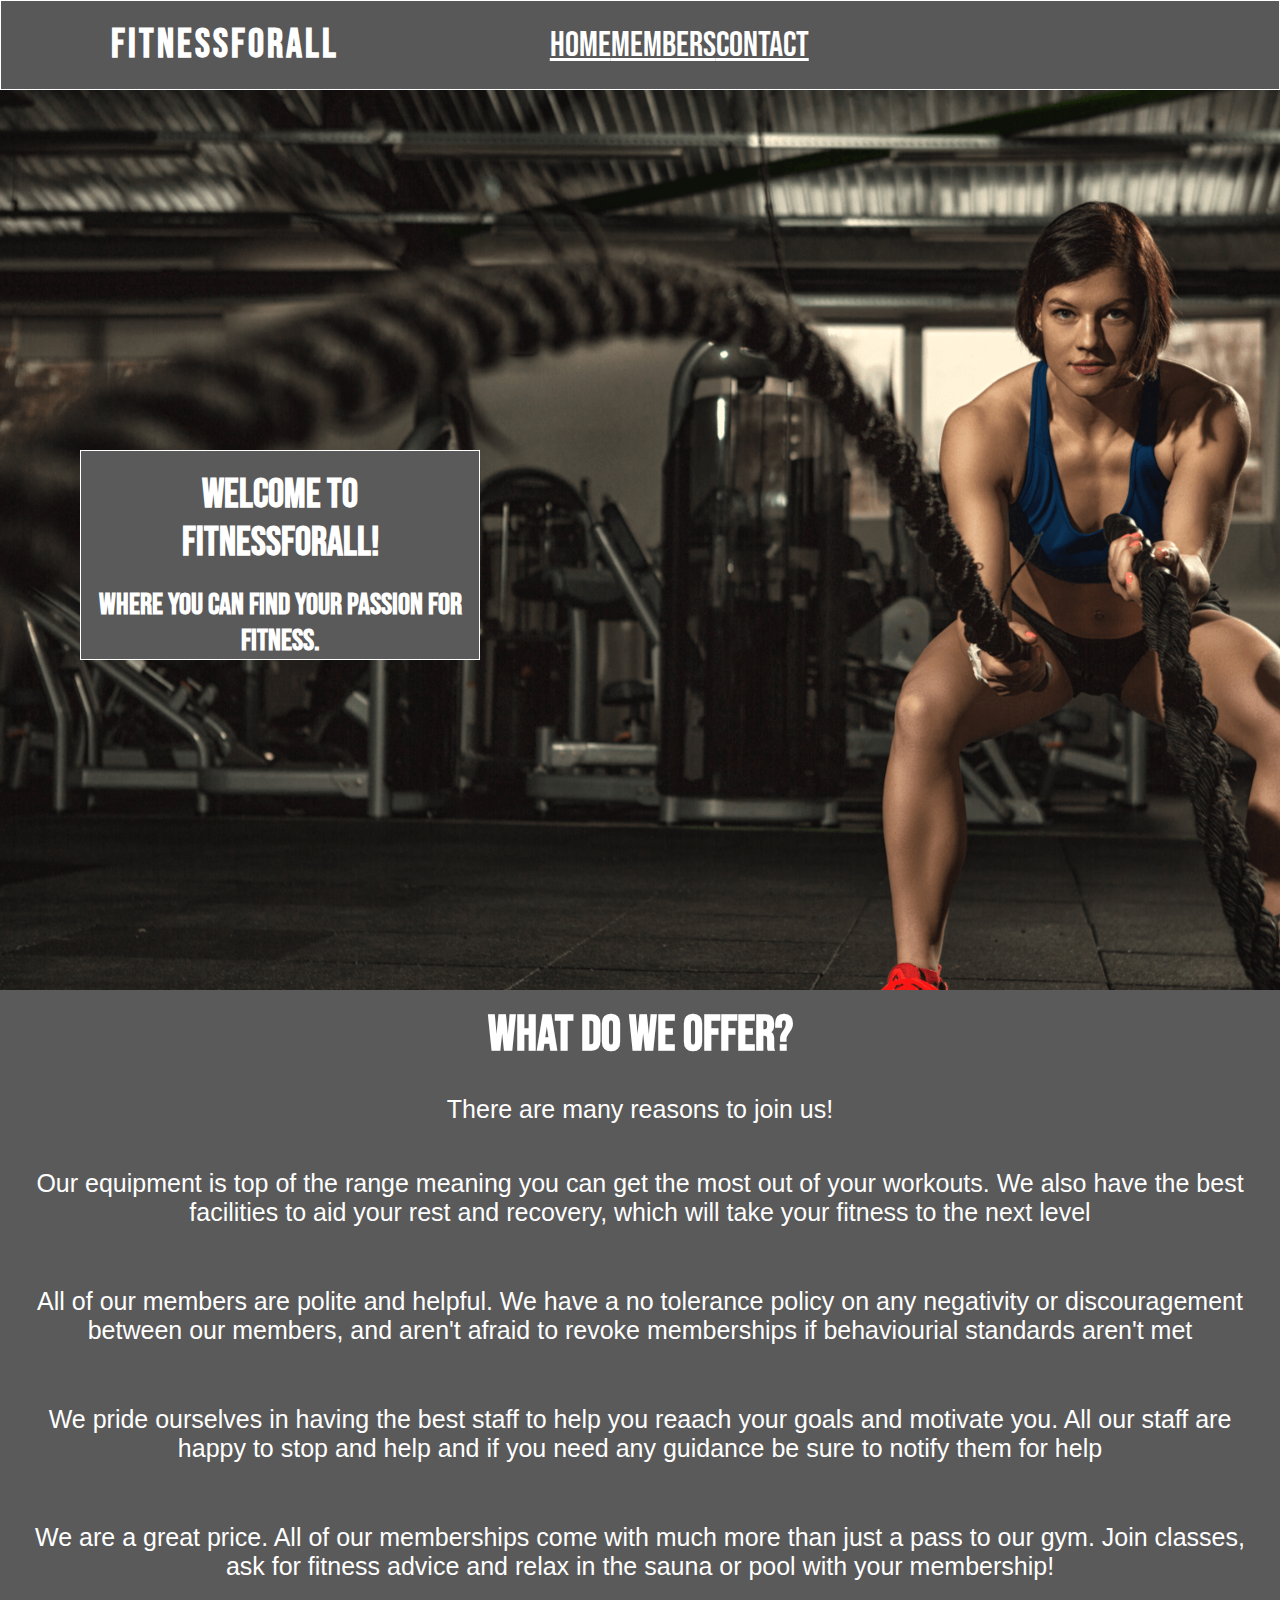
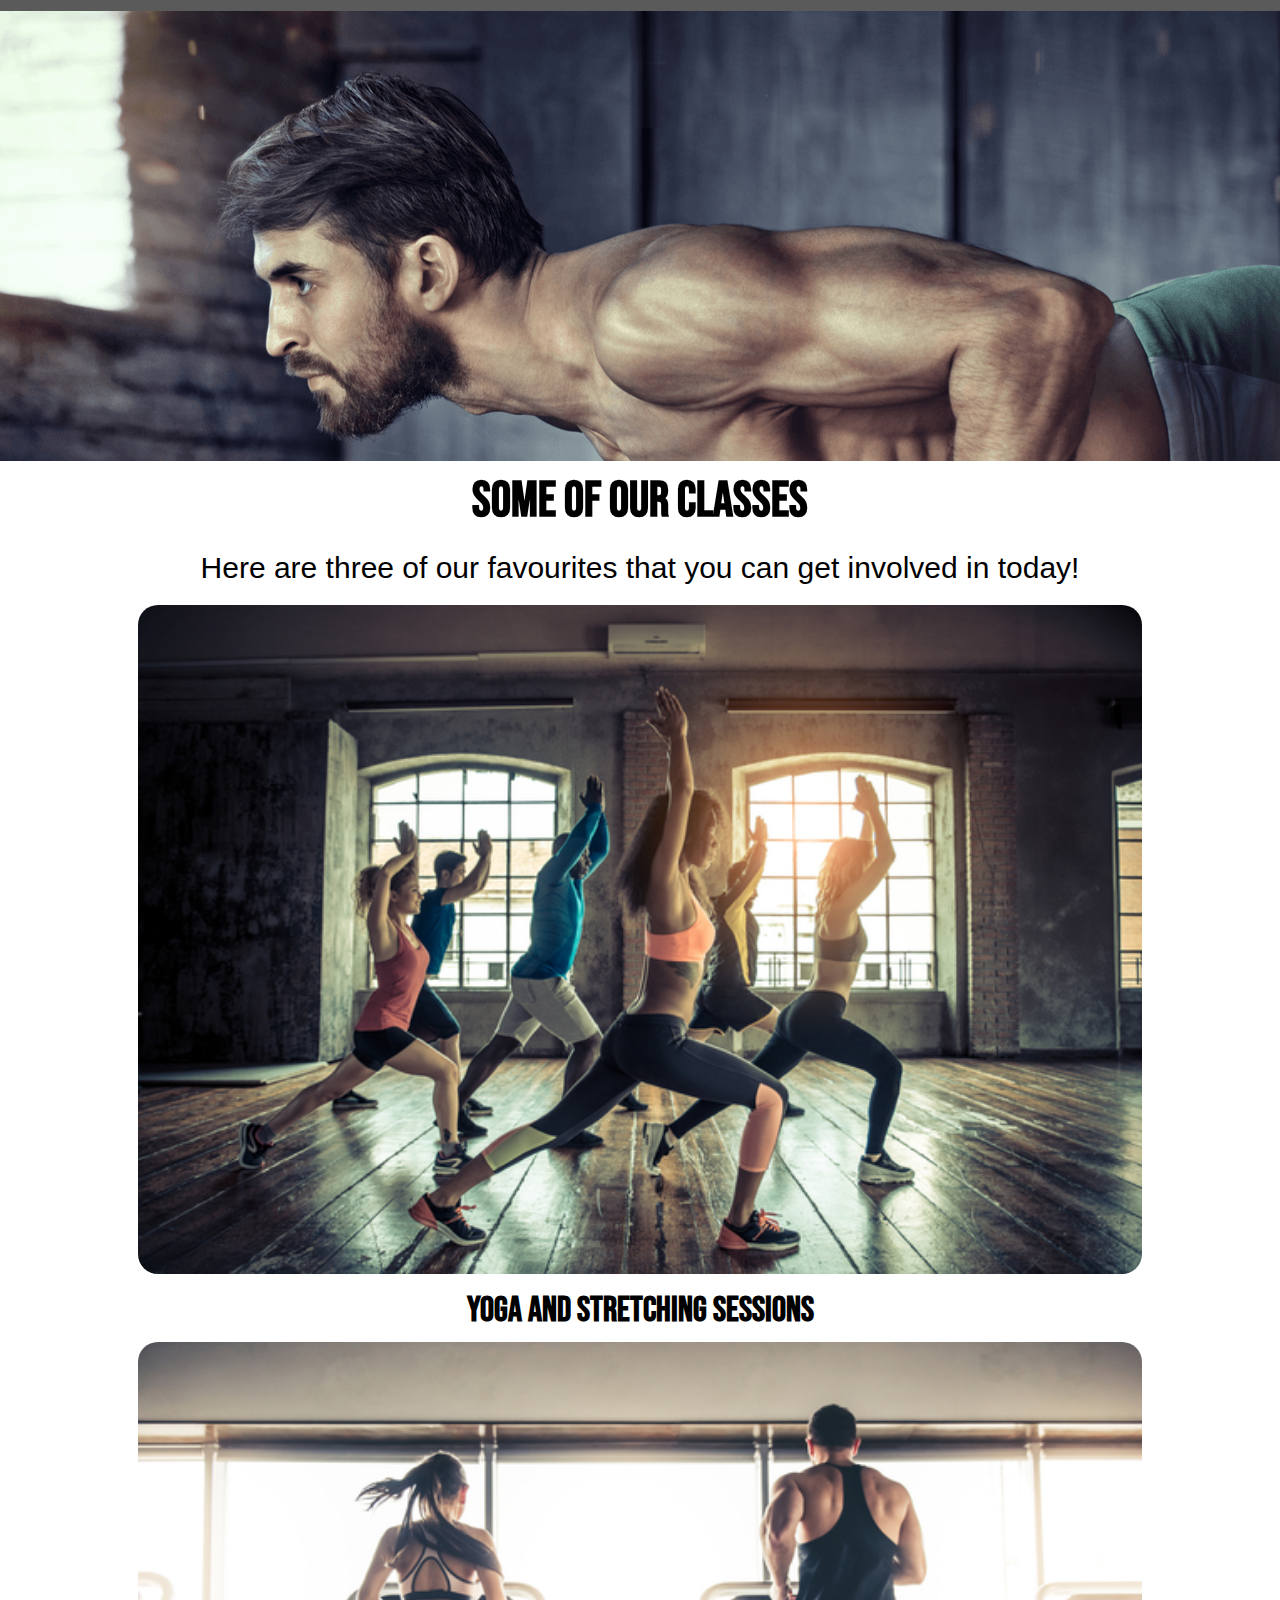
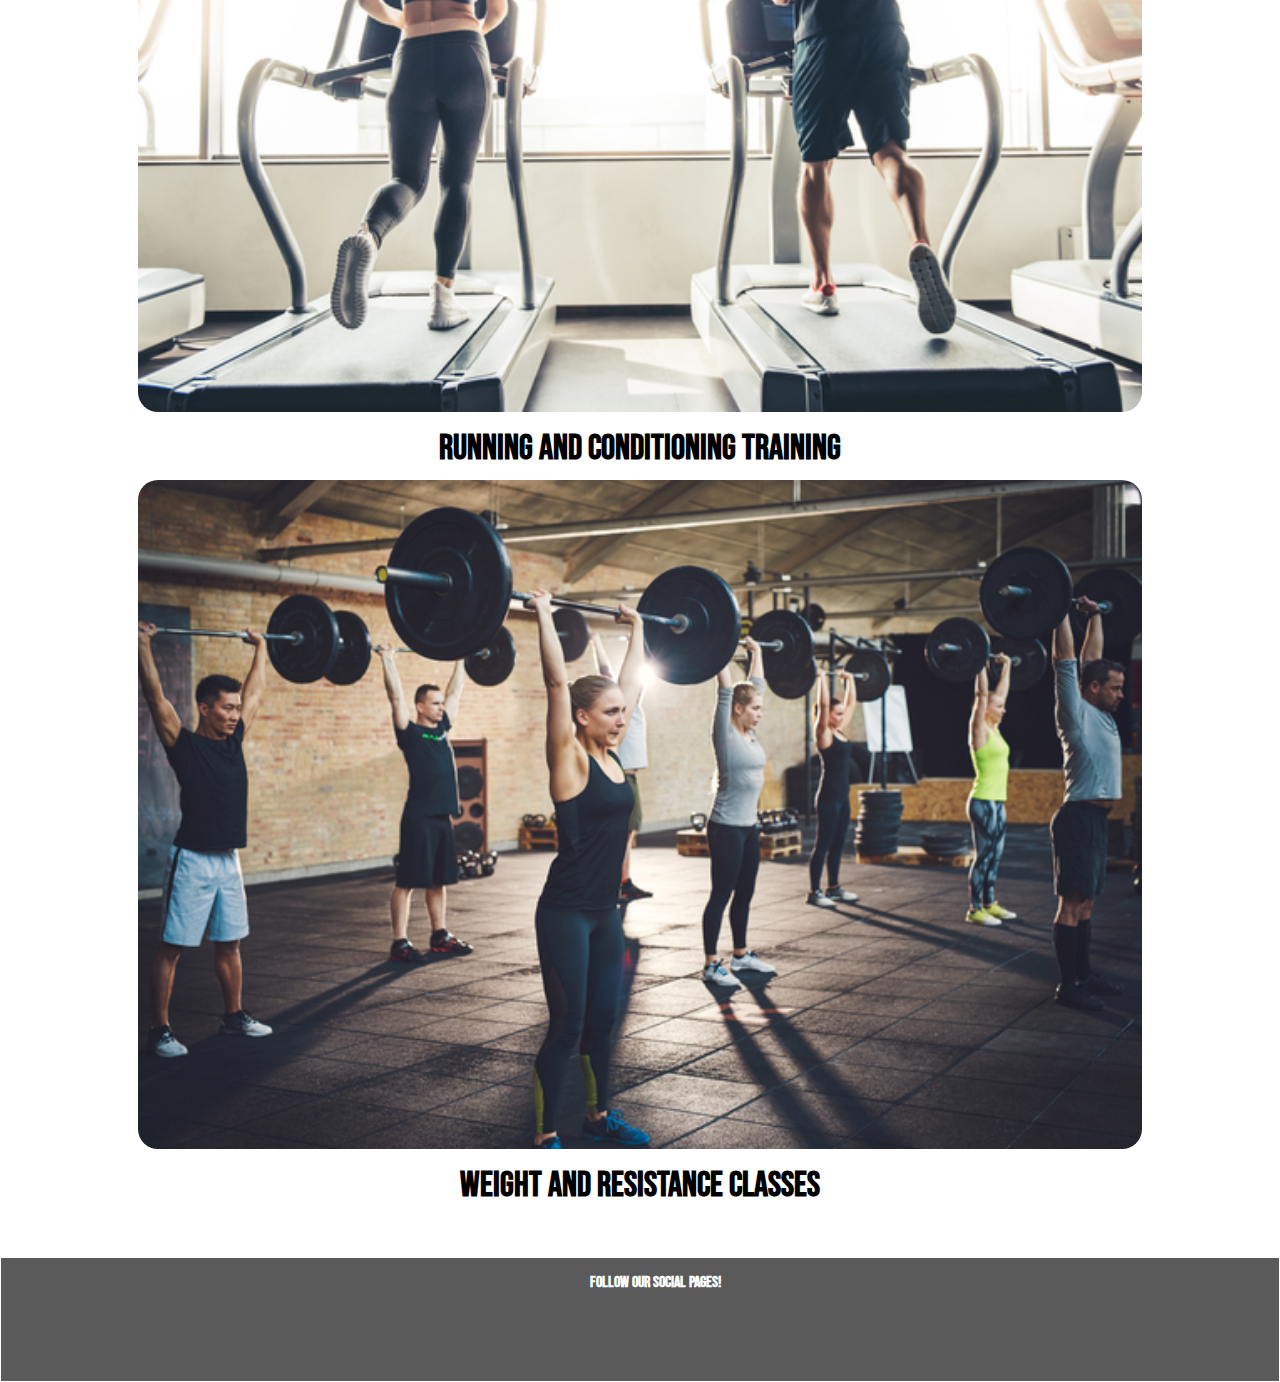
<file: index.html>
<!DOCTYPE html>
<html lang="en">

<head>
    <meta charset="utf-8">
    <meta name="viewport" content="width=device-width">
    <title>FitnessForAll</title>
    <!-- Links to keep the external libraries used working -->
    <link href="https://cdn.jsdelivr.net/npm/bootstrap@5.0.0/dist/css/bootstrap.min.css" rel="stylesheet"
        integrity="sha384-wEmeIV1mKuiNpC+IOBjI7aAzPcEZeedi5yW5f2yOq55WWLwNGmvvx4Um1vskeMj0" crossorigin="anonymous">
    <link rel="stylesheet" href="https://use.fontawesome.com/releases/v5.6.3/css/all.css"
        integrity="sha384-UHRtZLI+pbxtHCWp1t77Bi1L4ZtiqrqD80Kn4Z8NTSRyMA2Fd33n5dQ8lWUE00s/" crossorigin="anonymous" />
    <link href="https://fonts.googleapis.com/css2?family=Bebas+Neue&display=swap" rel="stylesheet">
    <link href="assets/css/style.css" rel="stylesheet" type="text/css">
    <script src="/assets/js/script.js" defer></script>
</head>

<body>
    <nav class='navbar'>
        <div class='navname'>
            <h3>FitnessForAll <i class="fas fa-dumbbell"></i></h3>
        </div>
        <a href='#' class='navbutton' aria-label="hamburger button">
            <span class='line'></span>
            <span class='line'></span>
            <span class='line'></span>
        </a>
        <div class='links'>
            <ul>
                <li class="nav-item"><a class="nav-link" href="index.html">HOME</a></li>
                <li class="nav-item"><a class="nav-link" href="members.html">MEMBERS</a></li>
                <li class="nav-item"><a class="nav-link" href="contact.html">CONTACT</a></li>
            </ul>
        </div>
    </nav>
    <div class='landingimg'>
        <div class='landingtext'>
            <h3>Welcome to FitnessForAll!</h3>
            <h4>Where you can find your passion for fitness.</h4>
        </div>
    </div>
    <div class='row g-0'>
        <div class='class-title col-md-12'>
            <h3>What do we offer?</h3>
            <p>There are many reasons to join us!</p>
        </div>
    </div>
    <div class='row g-0' id='offer'>
        <div id='equipment' class='col-lg-3'>
            <i class="fas fa-dumbbell"></i>
            <p>Our equipment is top of the range meaning you can get the most out of your workouts. We also have the
                best facilities to aid your rest and recovery, which will take your fitness to the next level</p>
        </div>
        <div id='environment' class='col-lg-3'>
            <i class="far fa-grin-alt"></i>
            <p>All of our members are polite and helpful. We have a no tolerance policy on any negativity or
                discouragement between our members, and aren't afraid to revoke memberships if behaviourial standards
                aren't met</p>
        </div>
        <div id='support' class='col-lg-3'>
            <i class="fas fa-users"></i>
            <p>We pride ourselves in having the best staff to help you reaach your goals and motivate you. All our staff
                are happy to stop and help and if you need any guidance be sure to notify them for help</p>
        </div>
        <div id='products' class='col-lg-3'>
            <i class="fas fa-coins"></i>
            <p>We are a great price. All of our memberships come with much more than just a pass to our gym. Join
                classes, ask for fitness advice and relax in the sauna or pool with your membership!</p>
        </div>
    </div>

    <div class='whatsonimg'>
        <div class='whatsontext'>
        </div>
    </div>

    <div class='row g-0'>
        <div class='classes col-md-12 ourclasses'>
            <h3>Some of our classes</h3>
            <p>Here are three of our favourites that you can get involved in today!</p>
        </div>
    </div>

    <div class='row g-0 classesimg'>
        <div class='col-md-4'>
            <img src='assets/images/yoga.png' alt="Yoga Class">
            <h5>Yoga and Stretching Sessions</h5>
        </div>
        <div class='col-md-4'>
            <img src='assets/images/running.png' alt="Running Class">
            <h5>Running and Conditioning Training</h5>
        </div>
        <div class='col-md-4'>
            <img src='assets/images/weights.png' alt="Weights Class">
            <h5>Weight and Resistance Classes</h5>
        </div>
    </div>

    <footer>
        <div class='footerdiv'>
            <h4>Follow our Social Pages!</h4>
            <ul class="icons">
                <li><a href="https://www.facebook.com" aria-label='twitter' target="_blank" rel="noopener"><i
                            class="fab fa-facebook-square"></i></a></li>
                <li><a href="https://www.twitter.com" aria-label='facebook' target="_blank" rel="noopener"><i
                            class="fab fa-twitter-square"></i></a></li>
                <li><a href="https://www.youtube.com" aria-label='youtube' target="_blank" rel="noopener"><i
                            class="fab fa-youtube-square"></i></a></li>
                <li><a href="https://www.instagram.com" aria-label='instagram' target="_blank" rel="noopener"><i
                            class="fab fa-instagram"></i></a></li>
            </ul>
        </div>
    </footer>
</body>

</html>
</file>
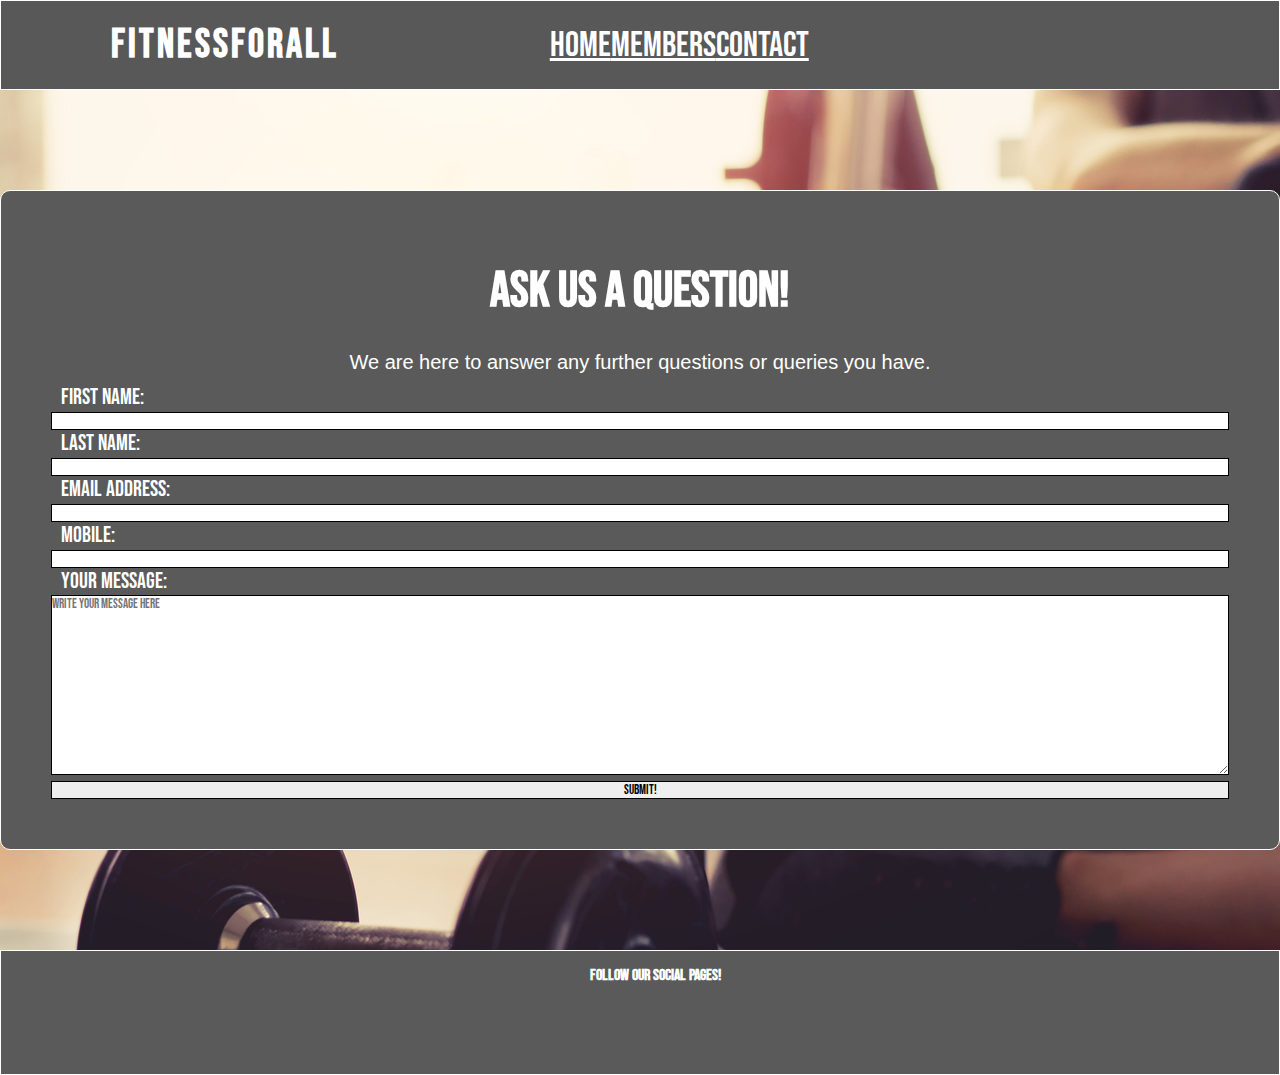
<file: contact.html>
<!DOCTYPE html>
<html lang="en">

<head>
    <meta charset="utf-8">
    <meta name="viewport" content="width=device-width">
    <title>FitnessForAll</title>
    <!-- Links to keep the external libraries used working -->
    <link href="https://cdn.jsdelivr.net/npm/bootstrap@5.0.0/dist/css/bootstrap.min.css" rel="stylesheet"
        integrity="sha384-wEmeIV1mKuiNpC+IOBjI7aAzPcEZeedi5yW5f2yOq55WWLwNGmvvx4Um1vskeMj0" crossorigin="anonymous">
    <link rel="stylesheet" href="https://use.fontawesome.com/releases/v5.6.3/css/all.css"
        integrity="sha384-UHRtZLI+pbxtHCWp1t77Bi1L4ZtiqrqD80Kn4Z8NTSRyMA2Fd33n5dQ8lWUE00s/" crossorigin="anonymous" />
    <link href="https://fonts.googleapis.com/css2?family=Bebas+Neue&display=swap" rel="stylesheet">
    <link href="assets/css/style.css" rel="stylesheet" type="text/css">
    <script src="/assets/js/script.js" defer></script>
</head>

<body>
    <nav class='navbar'>
        <div class='navname'>
            <h3>FitnessForAll <i class="fas fa-dumbbell"></i></h3>
        </div>
        <a href='#' class='navbutton'>
            <span class='line'></span>
            <span class='line'></span>
            <span class='line'></span>
        </a>
        <div class='links'>
            <ul>
                <li class="nav-item"><a class="nav-link" href="index.html">HOME</a></li>
                <li class="nav-item"><a class="nav-link" href="members.html">MEMBERS</a></li>
                <li class="nav-item"><a class="nav-link" href="contact.html">CONTACT</a></li>
            </ul>
        </div>
    </nav>
    <div class="contactimg row g-0">
        <div class="col-md-8 offset-md-2 form">
                <form action="mailto:danbeasley1998@yahoo.co.uk" method="get" enctype="text/plain">
                    <h2>Ask us a question!</h2>
                    <p id='formdesc'>We are here to answer any further questions or queries you have.</p>
                    <label for="fname">First Name:</label>
                    <input class="dataentry" type="text" id="fname" name="first_name" required><br>
                    <label for="lname">Last Name:</label>
                    <input class="dataentry" type="text" id="lname" name="last_name" required><br>
                    <label for="email">Email Address:</label>
                    <input class="dataentry" type="email" id="email" name="email_address" required><br>
                    <label for="mobile">Mobile:</label>
                    <input class="dataentry" type="text" id="mobile" name="mobile"><br>
                    <label for="message">Your Message:</label><br>
                    <textarea id="message" name="message" placeholder="Write your message here" required
                        class="text-input"></textarea>
                    <input class="submitbutton" type="submit" value="Submit!">
                </form>
        </div>
    </div>
    <footer>
        <div class='footerdiv'>
            <h4>Follow our Social Pages!</h4>
            <ul class="icons">
                <li><a href="https://www.facebook.com" aria-label='twitter' target="_blank" rel="noopener"><i
                            class="fab fa-facebook-square"></i></a></li>
                <li><a href="https://www.twitter.com" aria-label='facebook' target="_blank" rel="noopener"><i
                            class="fab fa-twitter-square"></i></a></li>
                <li><a href="https://www.youtube.com" aria-label='youtube' target="_blank" rel="noopener"><i
                            class="fab fa-youtube-square"></i></a></li>
                <li><a href="https://www.instagram.com" aria-label='instagram' target="_blank" rel="noopener"><i
                            class="fab fa-instagram"></i></a></li>
            </ul>
        </div>
    </footer>
</body>

</html>
</file>
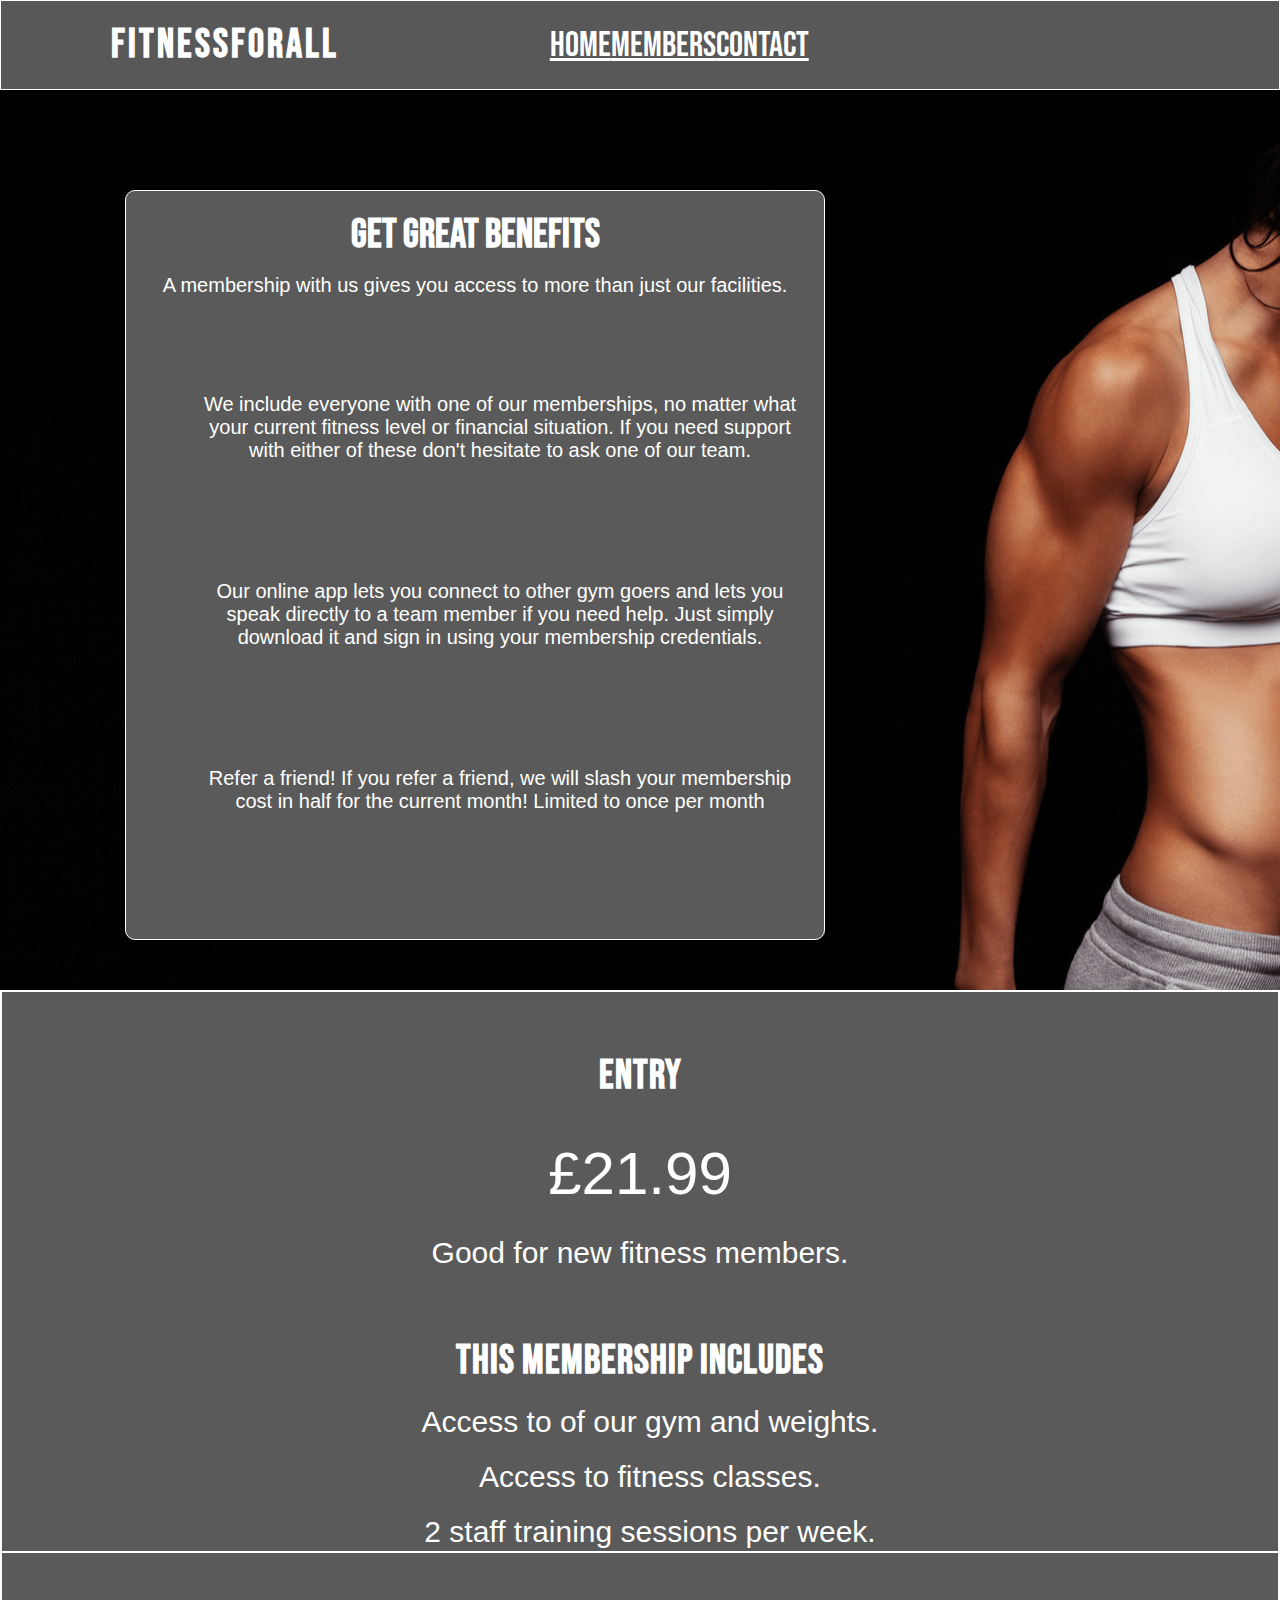
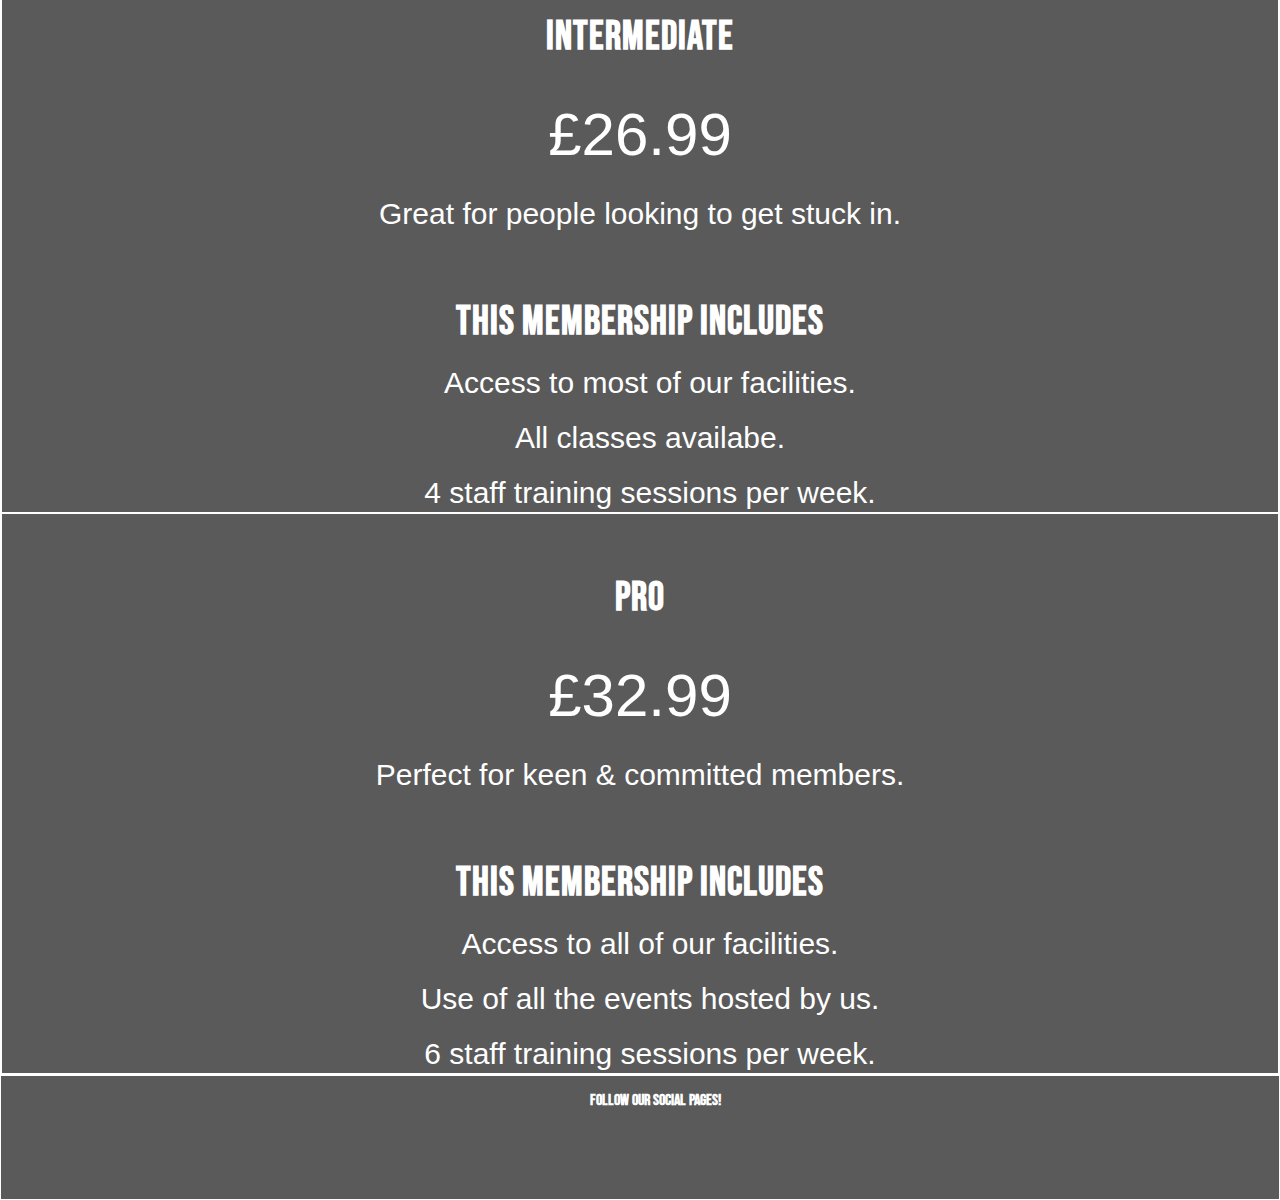
<file: members.html>
<!DOCTYPE html>
<html lang="en">

<head>
    <meta charset="utf-8">
    <meta name="viewport" content="width=device-width">
    <title>FitnessForAll</title>
    <!-- Links to keep the external libraries used working -->
    <link href="https://cdn.jsdelivr.net/npm/bootstrap@5.0.0/dist/css/bootstrap.min.css" rel="stylesheet"
        integrity="sha384-wEmeIV1mKuiNpC+IOBjI7aAzPcEZeedi5yW5f2yOq55WWLwNGmvvx4Um1vskeMj0" crossorigin="anonymous">
    <link rel="stylesheet" href="https://use.fontawesome.com/releases/v5.6.3/css/all.css"
        integrity="sha384-UHRtZLI+pbxtHCWp1t77Bi1L4ZtiqrqD80Kn4Z8NTSRyMA2Fd33n5dQ8lWUE00s/" crossorigin="anonymous" />
    <link href="https://fonts.googleapis.com/css2?family=Bebas+Neue&display=swap" rel="stylesheet">
    <link href="assets/css/style.css" rel="stylesheet" type="text/css">
</head>

<body>
    <nav class='navbar'>
        <div class='navname'>
            <h3>FitnessForAll <i class="fas fa-dumbbell"></i></h3>
        </div>
        <a class='navbutton' aria-label="hamburger button">
            <span class='line'></span>
            <span class='line'></span>
            <span class='line'></span>
        </a>
        <div class='links'>
            <ul>
                <li class="nav-item"><a class="nav-link" href="index.html">HOME</a></li>
                <li class="nav-item"><a class="nav-link" href="members.html">MEMBERS</a></li>
                <li class="nav-item"><a class="nav-link" href="contact.html">CONTACT</a></li>
            </ul>
        </div>
    </nav>
    <div class='membersimg'>

        <div class='memberstext col-lg-12'>
            <div class='members-text-title'>
                <h3>Get great benefits</h3>
                <p>A membership with us gives you access to more than just our facilities.</p>
            </div>

            <div class='membership1'>
                <p><i class="fas fa-check"></i></p>
                <p>We include everyone with one of our memberships, no matter what your current fitness level or financial situation. If you need support with either of these don't hesitate to ask one of our team.</p>
            </div>
            <div class='membership2'>
                <p><i class="fas fa-check"></i></p>
                <p>Our online app lets you connect to other gym goers and lets you speak directly to a team member if you need help. Just simply download it and sign in using your membership credentials.</p>
            </div>
            <div class='membership3'>
                <p><i class="fas fa-check"></i></p>
                <p>Refer a friend! If you refer a friend, we will slash your membership cost in half for the current month! Limited to once per month</p>
            </div>
        </div>
    </div>

    <div class='row g-0 prices'>
        <div class='col-lg-4 entry'>
            <h5>Entry</h5><br>
            <p>£21.99<br><span>Good for new fitness members.</span><br></p>
            <h5>This membership includes</h5>
            <p class='points'><i class="fas fa-angle-right"></i>Access to of our gym and weights.</p><br>
            <p class='points'><i class="fas fa-angle-right"></i>Access to fitness classes.</p><br>
            <p class='points'><i class="fas fa-angle-right"></i>2 staff training sessions per week.</p>
        </div>
        <div class='col-lg-4 intermediate'>
            <h5>Intermediate</h5><br>
            <p>£26.99<br><span>Great for people looking to get stuck in.</span></p>
            <h5>This membership includes</h5>
            <p class='points'><i class="fas fa-angle-right"></i>Access to most of our facilities.</p><br>
            <p class='points'><i class="fas fa-angle-right"></i>All classes availabe.</p><br>
            <p class='points'><i class="fas fa-angle-right"></i>4 staff training sessions per week.</p>
        </div>
        <div class='col-lg-4 pro'>
            <h5>Pro</h5><br>
            <p>£32.99 <br><span>Perfect for keen & committed members.</span></p>
            <h5>This membership includes</h5>
            <p class='points'><i class="fas fa-angle-right"></i>Access to all of our facilities.</p><br>
            <p class='points'><i class="fas fa-angle-right"></i>Use of all the events hosted by us.</p><br>
            <p class='points'><i class="fas fa-angle-right"></i>6 staff training sessions per week.</p>
        </div>
    </div>
    <footer>
        <div class='footerdiv'>
            <h4>Follow our Social Pages!</h4>
            <ul class="icons">
                <li><a href="https://www.facebook.com" aria-label='twitter' target="_blank" rel="noopener"><i
                            class="fab fa-facebook-square"></i></a></li>
                <li><a href="https://www.twitter.com" aria-label='facebook' target="_blank" rel="noopener"><i
                            class="fab fa-twitter-square"></i></a></li>
                <li><a href="https://www.youtube.com" aria-label='youtube' target="_blank" rel="noopener"><i
                            class="fab fa-youtube-square"></i></a></li>
                <li><a href="https://www.instagram.com" aria-label='instagram' target="_blank" rel="noopener"><i
                            class="fab fa-instagram"></i></a></li>
            </ul>
        </div>
    </footer>
    <script src="assets/js/script.js"></script>
</body>

</html>
</file>
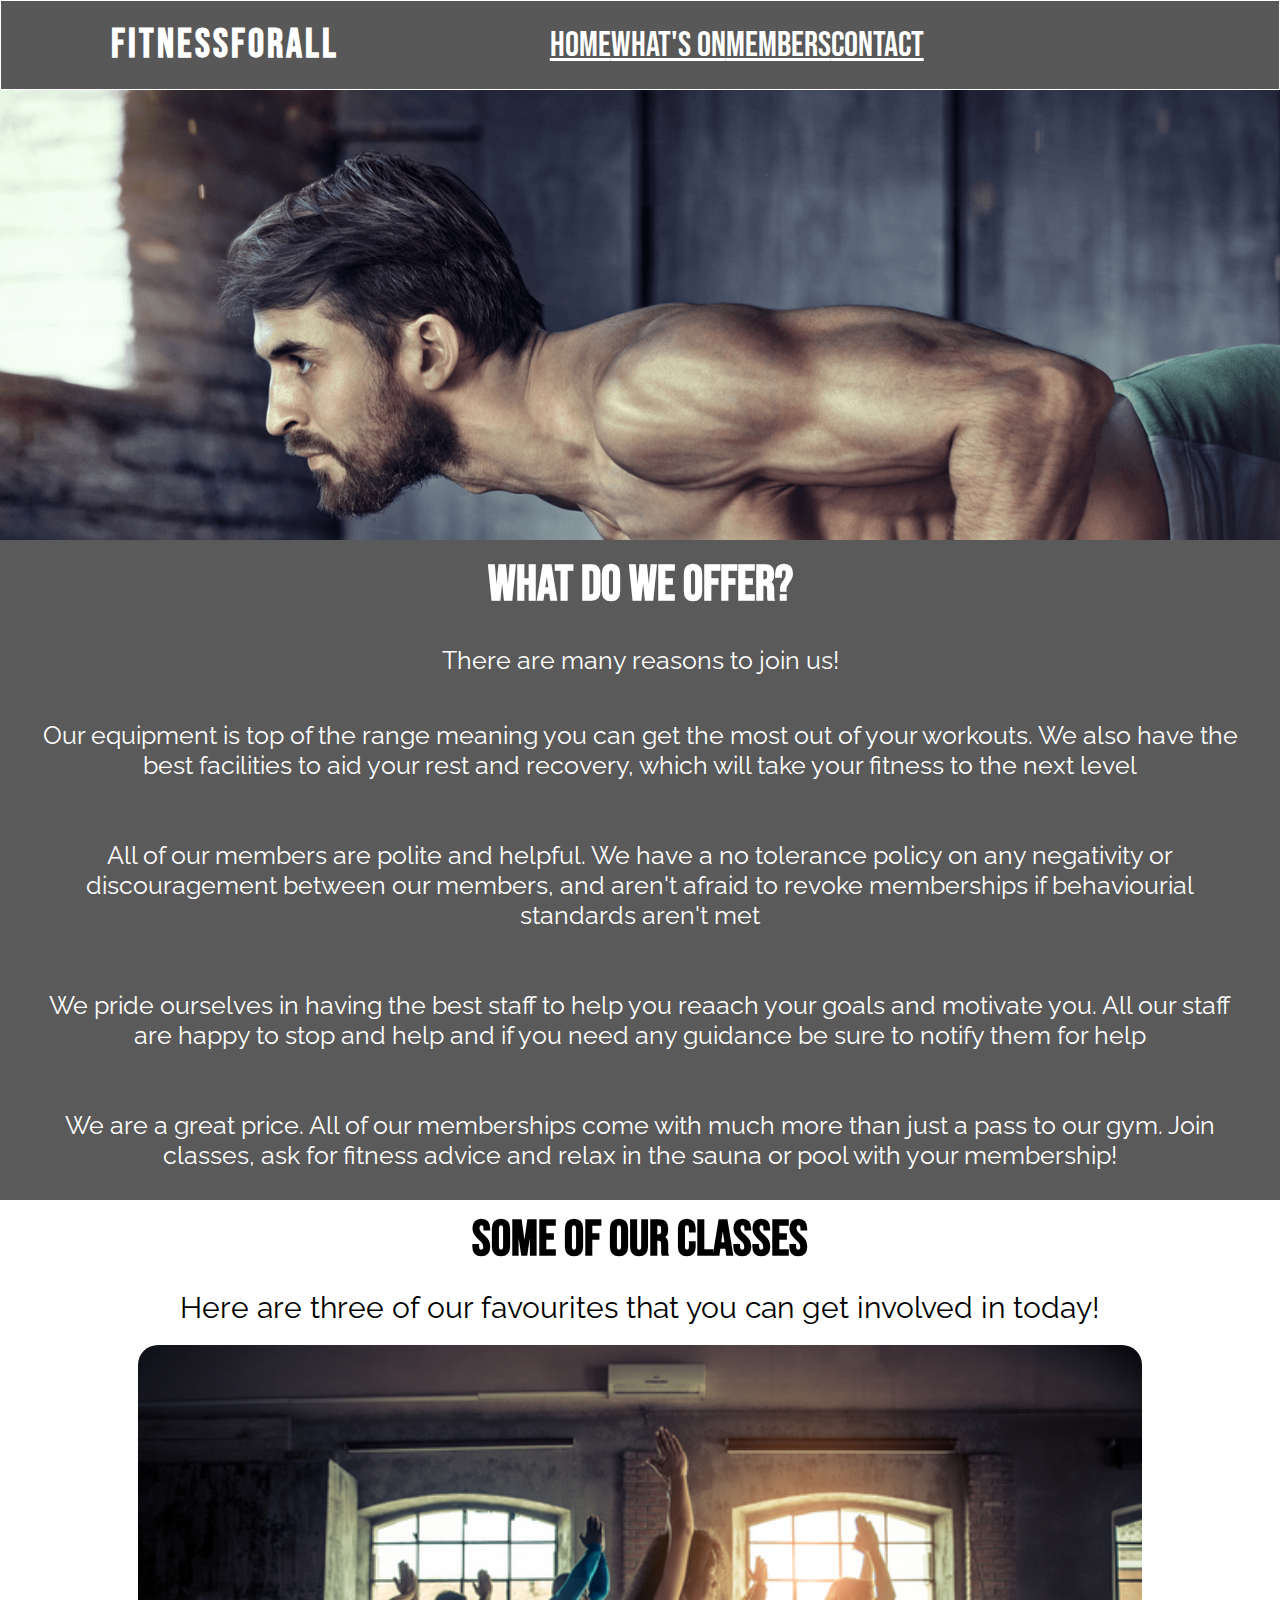
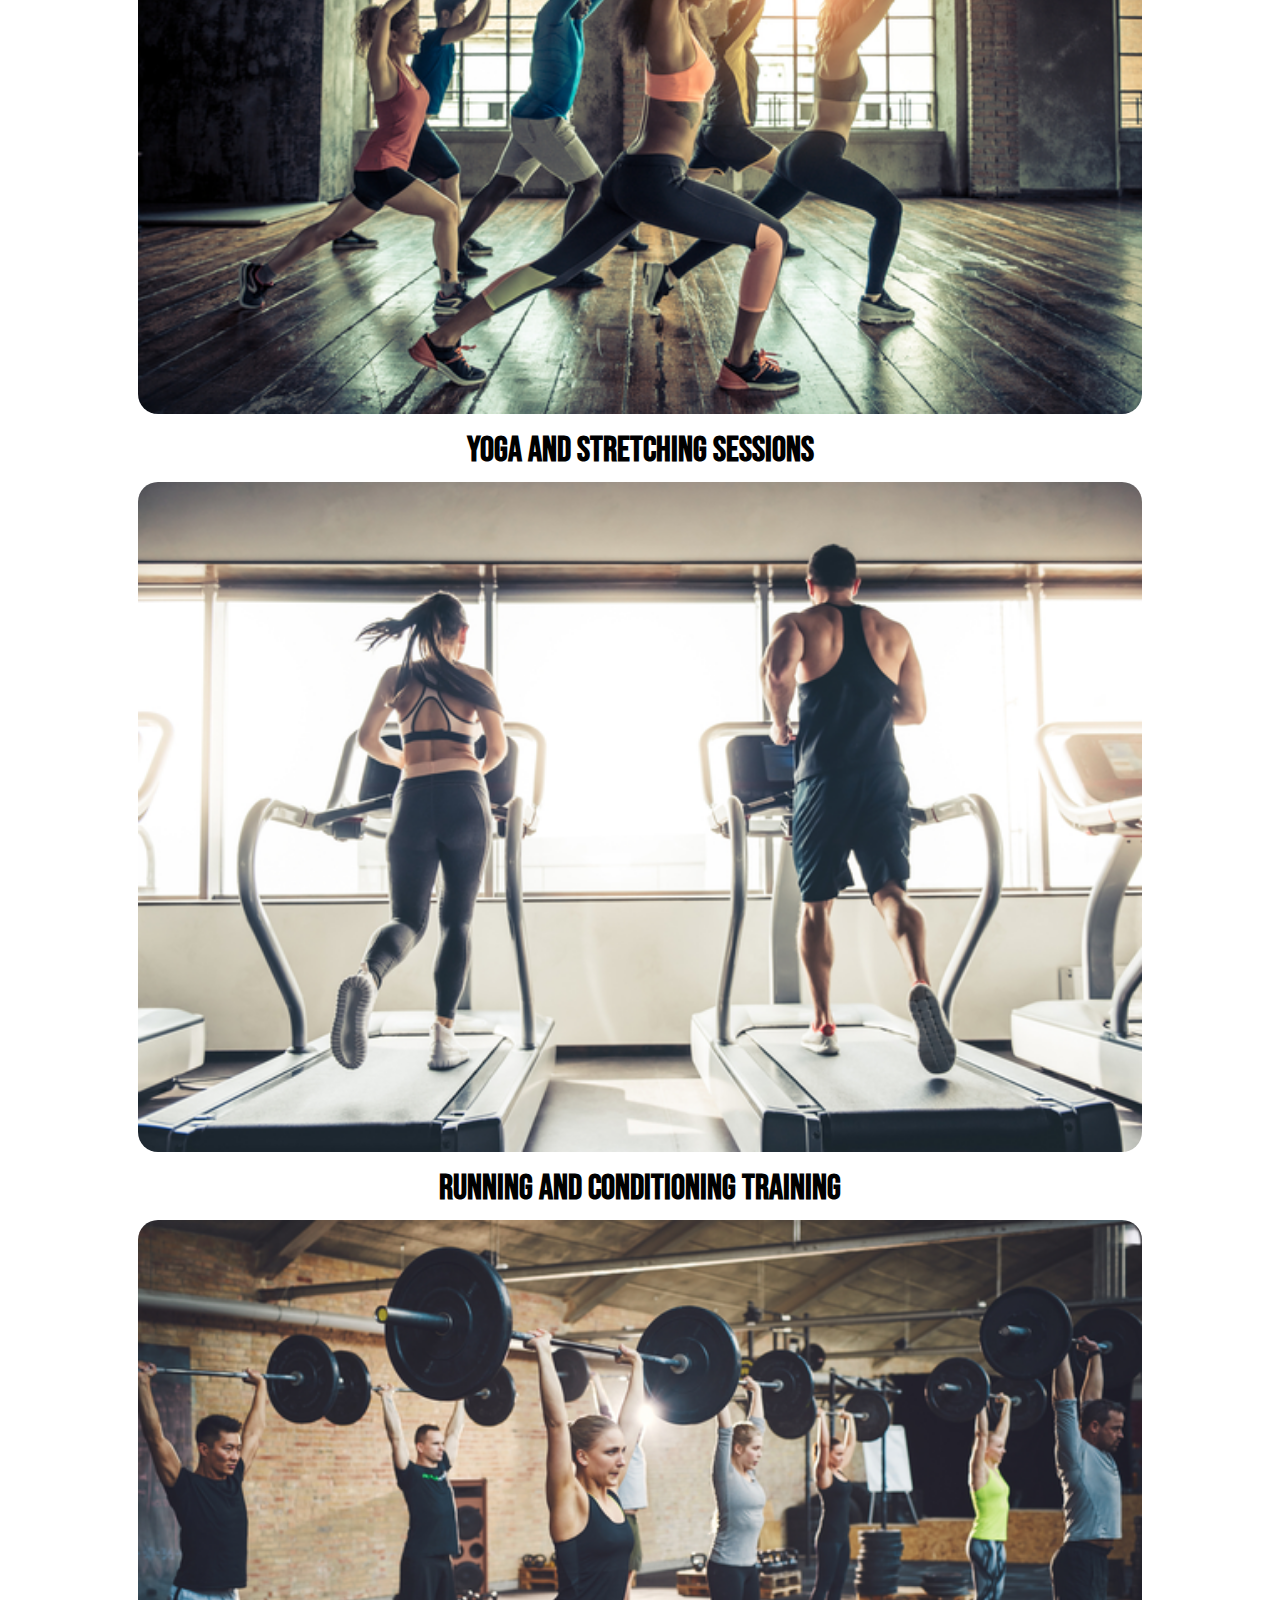
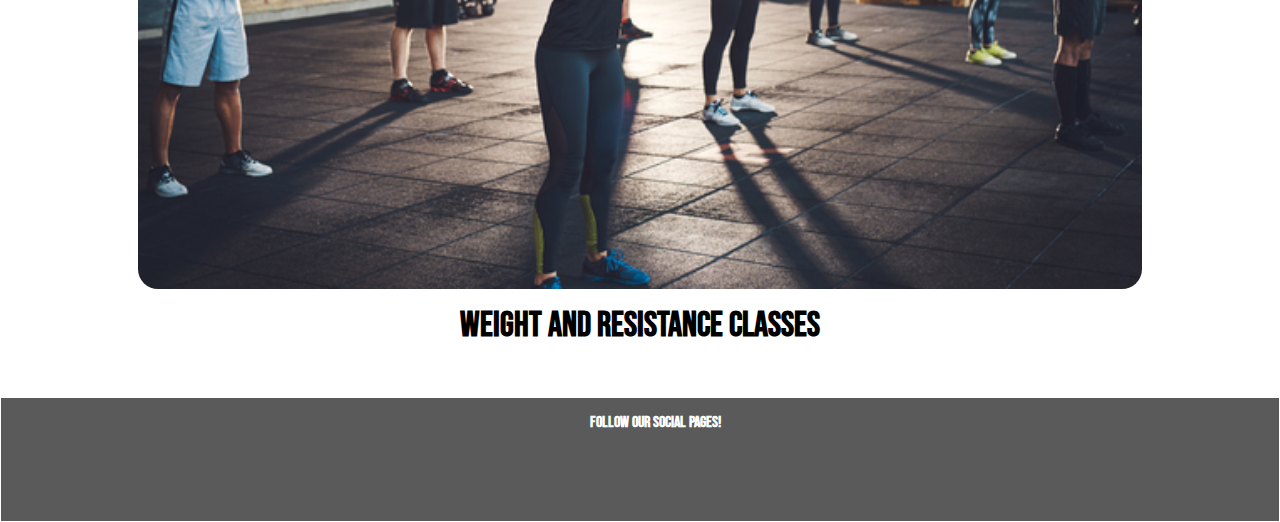
<file: whatson.html>
<!DOCTYPE html>
<html lang="en">

<head>
    <meta charset="utf-8">
    <meta name="viewport" content="width=device-width">
    <title>FitnessForAll</title>
    <!-- Links to keep the external libraries used working -->
    <link href="https://cdn.jsdelivr.net/npm/bootstrap@5.0.0/dist/css/bootstrap.min.css" rel="stylesheet"
        integrity="sha384-wEmeIV1mKuiNpC+IOBjI7aAzPcEZeedi5yW5f2yOq55WWLwNGmvvx4Um1vskeMj0" crossorigin="anonymous">
    <link rel="stylesheet" href="https://use.fontawesome.com/releases/v5.6.3/css/all.css"
        integrity="sha384-UHRtZLI+pbxtHCWp1t77Bi1L4ZtiqrqD80Kn4Z8NTSRyMA2Fd33n5dQ8lWUE00s/" crossorigin="anonymous" />
    <link rel="preconnect" href="https://fonts.googleapis.com">
    <link rel="preconnect" href="https://fonts.gstatic.com" crossorigin>
    <link href="https://fonts.googleapis.com/css2?family=Bebas+Neue&family=Raleway:wght@200&display=swap"
        rel="stylesheet">
    <link href="assets/css/style.css" rel="stylesheet" type="text/css">
    <script src="/assets/js/script.js" defer></script>
</head>

<body>
    <nav class='navbar'>
        <div class='navname'>
            <h3>FitnessForAll <i class="fas fa-dumbbell"></i></h3>
        </div>
        <a href='#' class='navbutton'>
            <span class='line'></span>
            <span class='line'></span>
            <span class='line'></span>
        </a>
        <div class='links'>
            <ul>
                <li class="nav-item"><a class="nav-link" href="index.html">HOME</a></li>
                <li class="nav-item"><a class="nav-link" href="whatson.html">WHAT'S ON</a></li>
                <li class="nav-item"><a class="nav-link" href="members.html">MEMBERS</a></li>
                <li class="nav-item"><a class="nav-link" href="contact.html">CONTACT</a></li>
            </ul>
        </div>
    </nav>
    <div class='whatsonimg'>
        <div class='whatsontext'>
        </div>
    </div>
    <div class='row g-0'>
        <div class='class-title col-md-12'>
            <h3>What do we offer?</h3>
            <p>There are many reasons to join us!</p>
        </div>
    </div>
    <div class='row g-0' id='offer'>
        <div id='equipment' class='col-md-3'>
            <i class="fas fa-dumbbell"></i>
            <p>Our equipment is top of the range meaning you can get the most out of your workouts. We also have the
                best facilities to aid your rest and recovery, which will take your fitness to the next level</p>
        </div>
        <div id='environment' class='col-md-3'>
            <i class="far fa-grin-alt"></i>
            <p>All of our members are polite and helpful. We have a no tolerance policy on any negativity or
                discouragement between our members, and aren't afraid to revoke memberships if behaviourial standards
                aren't met</p>
        </div>
        <div id='support' class='col-md-3'>
            <i class="fas fa-users"></i>
            <p>We pride ourselves in having the best staff to help you reaach your goals and motivate you. All our staff
                are happy to stop and help and if you need any guidance be sure to notify them for help</p>
        </div>
        <div id='products' class='col-md-3'>
            <i class="fas fa-coins"></i>
            <p>We are a great price. All of our memberships come with much more than just a pass to our gym. Join
                classes, ask for fitness advice and relax in the sauna or pool with your membership!</p>
        </div>
    </div>
    <div class='row g-0'>
        <div class='classes col-md-12 ourclasses'>
            <h3>Some of our classes</h3>
            <p>Here are three of our favourites that you can get involved in today!</p>
        </div>
    </div>

    <div class='row g-0 classesimg'>
        <div class='col-md-4'>
            <img src='assets/images/yoga.png' alt="Yoga Class">
            <h5>Yoga and Stretching Sessions</h5>
        </div>
        <div class='col-md-4'>
            <img src='assets/images/running.png' alt="Running Class">
            <h5>Running and Conditioning Training</h5>
        </div>
        <div class='col-md-4'>
            <img src='assets/images/weights.png' alt="Weights Class">
            <h5>Weight and Resistance Classes</h5>
        </div>
    </div>

    <footer>
        <h4>Follow our Social Pages!</h4>
        <ul class="icons">
            <li><a href="https://www.facebook.com" target="_blank" rel="noopener"><i
                        class="fab fa-facebook-square"></i></a></li>
            <li><a href="https://www.twitter.com" target="_blank" rel="noopener"><i
                        class="fab fa-twitter-square"></i></a></li>
            <li><a href="https://www.youtube.com" target="_blank" rel="noopener"><i
                        class="fab fa-youtube-square"></i></a></li>
            <li><a href="https://www.instagram.com" target="_blank" rel="noopener"><i class="fab fa-instagram"></i></a>
            </li>
        </ul>
    </footer>
</body>
</file>
<file: assets/css/style.css>
* {
    margin: 0px;
    padding: 0px;
    box-sizing: border-box;
    font-family: 'Bebas Neue', sans-serif;
}

/* Global code */

p {
    font-family: 'Raleway', sans-serif;
    font-size: 15px;
}

span {
    font-family: 'Raleway', sans-serif;
    font-size: 30px;
}

nav {
    display: flex;
    justify-content: space-around;
    align-items: center;
    background-color: rgb(88, 88, 88);
    border: solid 1px white;
    min-height: 90px;
    width: 100%;
}

.navname {
    color: white;
    letter-spacing: 3px;
    text-transform: uppercase;
    padding: 20px;
}

.navname h3 {
    font-size: 40px;
}

.navname h3 i {
    font-size: 35px;
    margin-left: 10px;
}

.links {
    display: flex;
    width: 50%;
    justify-content: space-between;
}

.links ul {
    display: flex;
}

.links a {
    font-size: 35px;
}

.nav-item {
    list-style-type: none;
    font-size: 30px;
}

.nav-item a{
    color: white;
    align-items: center;
    margin-top: 10px;
}

.nav-item a:hover {
    background-color: rgb(90,90,90);
    color: white;
}

.landingimg {
    background-image: url(../images/landingimg.png);
    background-size: cover;
    width: 100%;
    height: 100vh;
}

.whatsonimg {
    background-image: url(../images/whatsonimg.png);
    width: 100%;
    height: 50vh;
    transform: scaleX(-1);
}

footer{
    height: 125px;
    text-align: center;
    list-style-type: none;
    width: 100%;
    color: white;
    background-color: rgb(90,90,90);
    border: solid 1px white;
}

footer h4{
    padding: 15px;
    margin-left: 30px;
}

footer .icons li{
    display: inline;
    margin: 0 20px 0;
    font-size: 200%;
}

footer ul {
    background-color: rgb(90,90,90);
}

footer i{
    color: white;
}

.landingtext{
    float: left;
    text-align: center;
    color: white;
    border: solid 1px white;
    background-color: rgb(90,90,90);
    margin-top: 40vh;
    margin-left: 80px;
    width: 400px;
}

.landingtext h3 {
    padding: 20px;
    font-size: 40px;
}

.landingtext h4 {
    font-size: 30px;
}

.navbutton {
    position: absolute;
    top: 25px;
    right: 30px;
    display: none;
    flex-direction: column;
    justify-content: space-between;
    width: 40px;
    height: 30px;
}

.navbutton .line {
    height: 5px;
    width: 100%;
    background-color: white;
    border-radius: 8px;
}

@media (max-width: 1250px) {
    
    .navbutton {
        display: flex;
    }

    .links {
        width: 100%;
        display: none;
    }

    .navbar {
        flex-direction: column;
        align-items: flex-start;
    }

    .links ul {
        width: 100%;
        flex-direction: column;
    }

    .links li {
        text-align: center;
    }

    .links.active {
        display: flex;
    }
}

/* What's on code */

.class-title {
    background-color: rgb(90,90,90);
    color: white;
}

#offer {
    background-color: rgb(90,90,90);
}

.class-title h3{
    text-align: center;
    padding: 15px;
    font-size: 50px;
}

.class-title p {
    text-align: center;
    font-size: 25px;
    padding: 15px;
    background-color: rgb(90,90,90);
}


#offer i{
   font-size: 60px;
}

#offer {
    text-align: center;
    color: white;
}

#offer p {
    text-align: center;
    padding: 30px;
    font-size: 25px;
}

.classes {
    width: 100%;
    text-align: center;
}

.classesimg {
    text-align: center;
}

.classesimg img{
    padding: 10px;
    width: 80%;
    height: 80%;
    border-radius: 30px;
}

.ourclasses h3{
    padding: 10px;
    font-size: 50px;
}

.ourclasses p{
    padding: 10px;
    font-size: 30px;
}

.classesimg h5{
    font-size: 35px;
}

.classesimg {
    margin-bottom: 50px;
}

/* Members code */

.membersimg {
    background-image: url(../images/members.png);
    width: 100%;
    height: 100vh;
}

.memberstext {
    height: 750px;
    width: 700px;
    margin-left: 125px;
    margin-top: 100px;
    background-color: white;
    position: absolute;
    background-color: rgb(90,90,90);
    color: white;
    border-radius: 10px;
    border: solid 1px white;
}

.memberstext i {
    font-size: 50px;
    padding: 10px;
}

.memberstext p {
    text-align: center;
    padding: 15px;
    font-size: 20px;
}

.members-text-title {
    width: 100%;
    height:25%;
    padding: 20px;
    font-size: 25px;
}

.members-text-title h3 {
    text-align: center;
    font-size: 40px;
}

.membership1 {
    height: 25%;
    width: 100%;
    display: flex;
}

.membership2 {
    height: 25%;
    width: 100%;
    display: flex;
}

.membership3 {
    height: 25%;
    width: 100%;
    display: flex;
}

.prices {
    border: solid 1px white;
    background-color: rgb(90,90,90);
}

.prices h5 {
    text-align: center;
    font-size: 40px;
    padding: 20px;
    color: white;
}

.prices p {
    font-size: 60px;
    text-align: center;
    color: white;
}

.entry {
    border: solid 1px white;
}

.intermediate {
    border: solid 1px white;
}

.pro {
    border: solid 1px white;
}

.entry .points {
    font-size: 30px;
}

.pro .points {
    font-size: 30px;
}

.intermediate .points {
    font-size: 30px;
}

.prices i {
    padding: 10px;
}

.prices h5 {
    letter-spacing: 1px;
    margin-top: 40px;
}

/* Contact code */

.contactimg {
    background-image: url(../images/contact.png);
    width: 100%;
    padding: 100px 0px;
}

.form {
    background-color: rgb(90,90,90);
    border-radius: 10px;
    border: solid 1px white;
    align-items: center;
    padding: 50px;
}

.form h2 {
    text-align: center;
    color: white;
    padding: 20px;
    font-size: 50px;
}

#formdesc {
    padding: 10px 20px;
    color: white;
    font-size: 20px;
    text-align: center;
}

.form label {
    padding: 10px;
    color: white;
    font-size: 22px;
}

.form input {
    border: solid 1px black;
    width: 100%;
}

.form textarea {
    border: solid 1px black;
    width: 100%;
    height: 20vh;
}

@media (max-width: 550px) {
    .landingtext {
        width: 200px;
    }

    .landingtext h3 {
        font-size: 30px;
    }
    
    .landingtext h4 {
        font-size: 20px;
    }
}

@media (max-width: 900px) {
    .memberstext {
        height: unset;
        width: unset;
        margin: 50px;
    }
}
</file>
